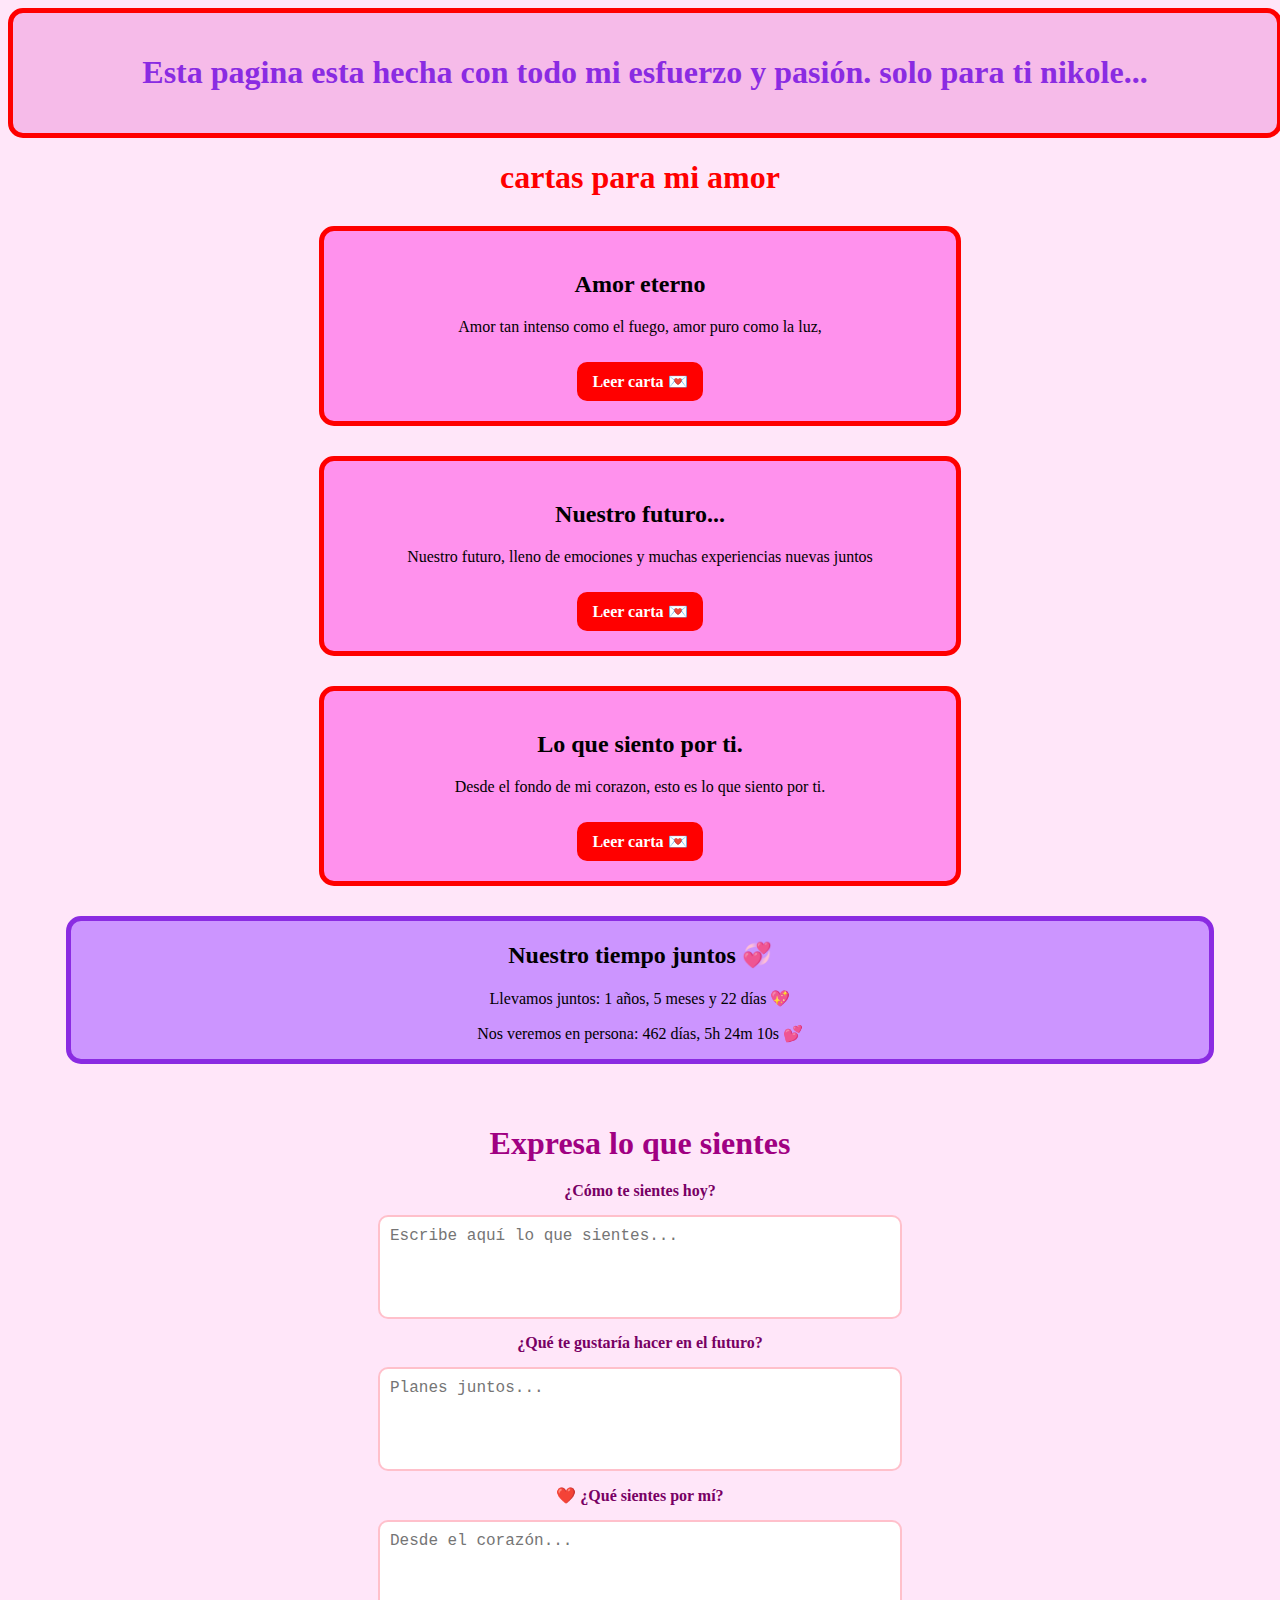
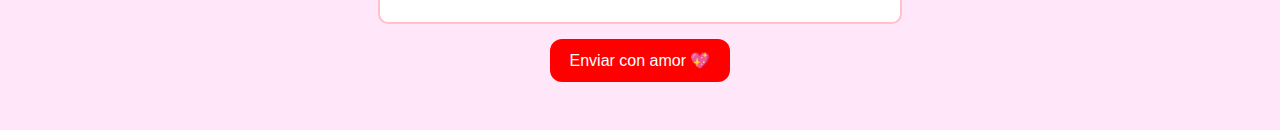
<file: index.html>
<!DOCTYPE html>
<html lang="en">
<head>
    <meta charset="UTF-8">
    <meta name="viewport" content="width=device-width, initial-scale=1.0">
    <title>pagina para mi niko</title>
    <link rel="stylesheet" href="style.css">
</head>
<body>
    <header>
  <h1>Esta pagina esta hecha con todo mi esfuerzo y pasión. solo para ti nikole...</h1>
<br>
</header>
 <section class="cartas">
    <h1>cartas para mi amor</h1>
        <!-- amor eterno -->
        <div class="carta">
<h2>Amor eterno</h2>
<p>Amor tan intenso como el fuego, amor puro como la luz,</p>
 <a href="carta1.html" target="_blank">Leer carta 💌</a>
        </div>

        <!-- esperame por favor, espera nuestro futuro -->
        <div class="carta">
<h2>Nuestro futuro...</h2>
<p>Nuestro futuro, lleno de emociones y muchas experiencias nuevas juntos</p>
<a href="carta2.html" target="_blank">Leer carta 💌</a>
        </div>

        <!-- lo que siento por ti...-->
        <div class="carta">
<h2>Lo que siento por ti.</h2>
<p>Desde el fondo de mi corazon, esto es lo que siento por ti.</p>
<a href="carta3.html" target="_blank">Leer carta 💌</a>
        </div>
    </section>
<section class="tiempo">
  <!-- 💞 SECCIÓN DE TIEMPO -->
        <h2>Nuestro tiempo juntos 💞</h2>
      <p id="tiempoJuntos"></p>
<p id="cuentaRegresiva"></p>
</section>
<section class="sentimientos">
  <h1>Expresa lo que sientes</h1>
<form id="formSentimientos" action="https://formspree.io/f/xeoplvke" method="POST">
  <label for="hoy"> ¿Cómo te sientes hoy?</label>
  <textarea id="hoy" name="hoy" placeholder="Escribe aquí lo que sientes..." required></textarea>

  <label for="futuro"> ¿Qué te gustaría hacer en el futuro?</label>
  <textarea id="futuro" name="futuro" placeholder="Planes juntos..." required></textarea>

  <label for="amor">❤️ ¿Qué sientes por mí?</label>
  <textarea id="amor" name="amor" placeholder="Desde el corazón..." required></textarea>

  <button type="submit">Enviar con amor 💖</button>
</form>

<p id="mensajeEnviado" class="oculto">💌 Gracias por abrir tu corazón 💕</p>

</section>



  <!-- 💫 ENLACE AL JS -->
  <script src="main.js"></script>
</body>

</html>
</file>
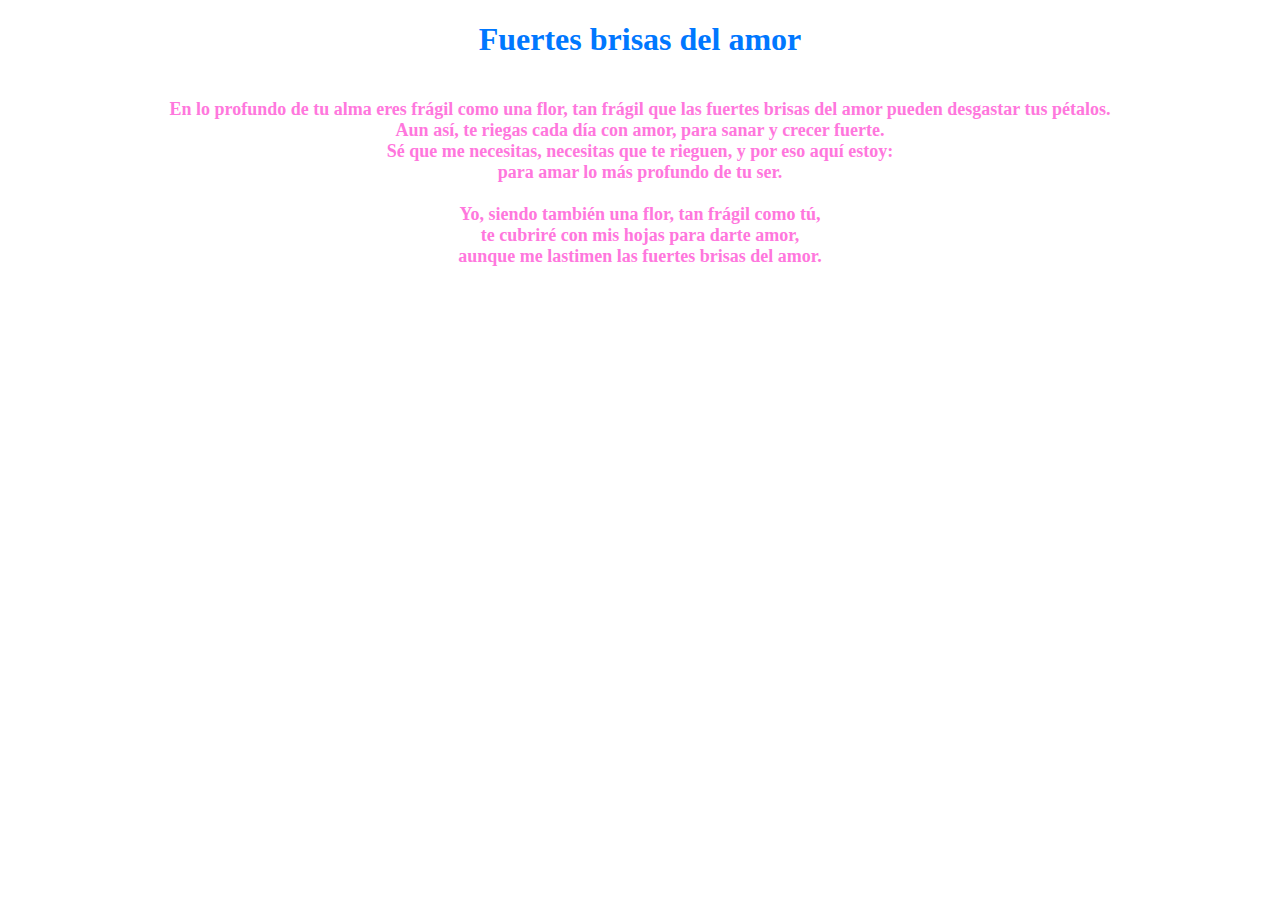
<file: carta4.html>
<!DOCTYPE html>
<html lang="en">
<head>
    <meta charset="UTF-8">
    <meta name="viewport" content="width=device-width, initial-scale=1.0">
    <title>brisas del amor</title>
    <link rel="stylesheet" href="style4.css">
</head>
<body>
    <div class="fondo-petalos"></div>
    <h1>Fuertes brisas del amor</h1>
    <h3>
       En lo profundo de tu alma eres frágil como una flor, tan frágil que las fuertes brisas del amor pueden desgastar tus pétalos.
Aun así, te riegas cada día con amor, para sanar y crecer fuerte.
Sé que me necesitas, necesitas que te rieguen, y por eso aquí estoy:
para amar lo más profundo de tu ser.

Yo, siendo también una flor, tan frágil como tú,
te cubriré con mis hojas para darte amor,
aunque me lastimen las fuertes brisas del amor. 
    </h3>
    <script src="petalos.js"></script>
</body>
</html>
</file>
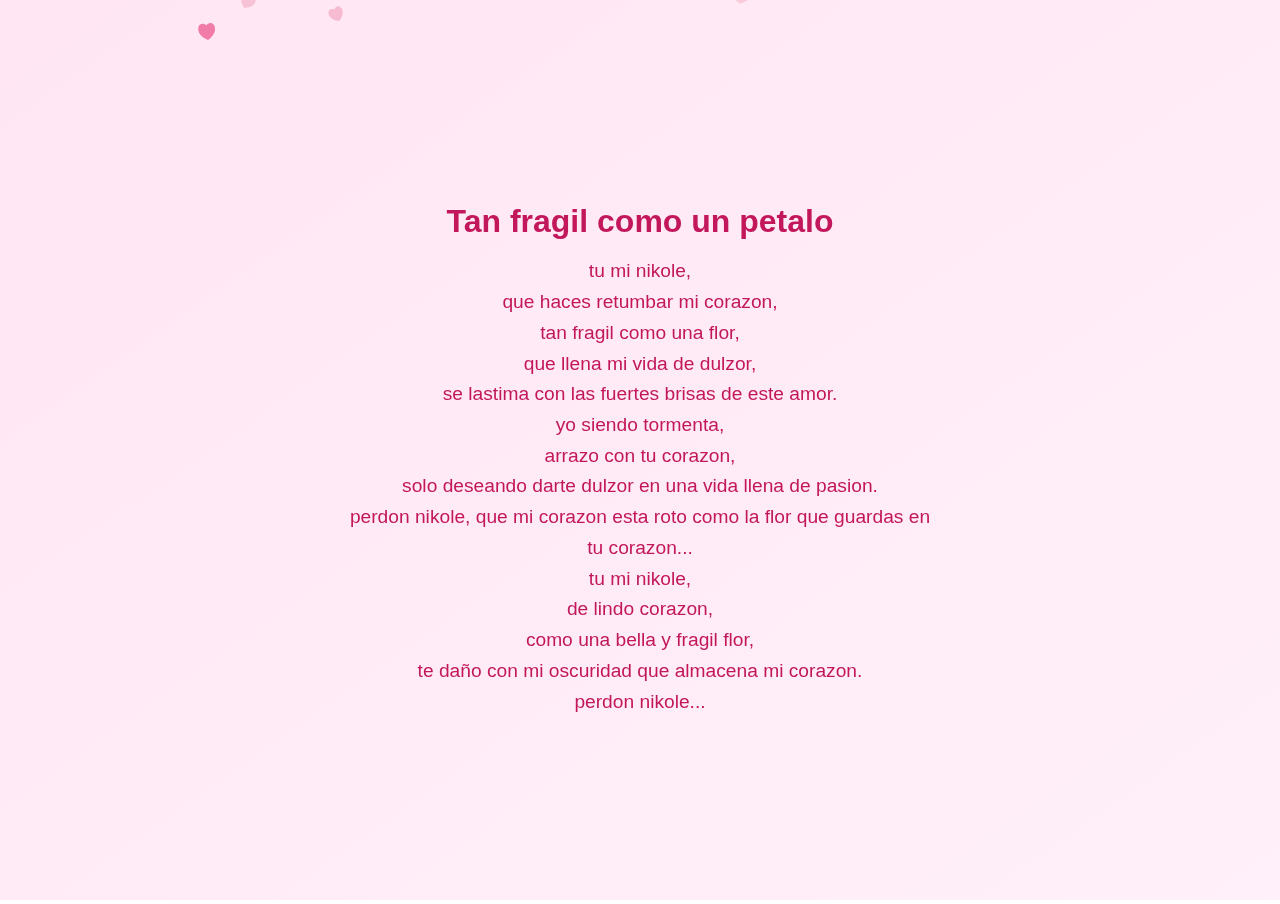
<file: carta5.html>
<!DOCTYPE html>
<html lang="es">
<head>
  <meta charset="UTF-8">
  <meta name="viewport" content="width=device-width, initial-scale=1.0">
  <title>Pétalos cayendo solo con CSS</title>
  <link rel="stylesheet" href="style5.css">
</head>
<body>
      <canvas id="petalos"></canvas>
<div class="poema">
    <h1>Tan fragil como un petalo</h1>
    <p>
  tu mi nikole, <br>
  que haces retumbar mi corazon, <br>
  tan fragil como una flor, <br>
  que llena mi vida de dulzor, <br>
  se lastima con las fuertes brisas de este amor. <br>
  yo siendo tormenta, <br>
  arrazo con tu corazon, <br>
  solo deseando darte dulzor en una vida llena de pasion. <br>
  perdon nikole, que mi corazon esta roto como la flor que guardas en tu corazon...
  <br>
  tu mi nikole, <br>
  de lindo corazon, <br> 
  como una bella y fragil flor, <br>
  te daño con mi oscuridad que almacena mi corazon. <br>
  perdon nikole...  <br>
    </p>
  </div>
  <script src="petalos.js"></script>
</body>
</html>
</file>
<file: style.css>
header{
    width: 100%;
    margin: 0 auto;
    background-color: rgb(246, 187, 233);
    text-align: center;
    border: 5px solid red;
    border-radius: 15px;
    padding: 20px 0;
}
body{
    background-color: #ffe6f9;
}
h1{
    text-align: center;

}
header h1{
    color: blueviolet;
    display: inline-block;
    transition: 0.2s;
}
header h1:hover{
 transform: scale(1.1);
}


.cartas h1{
color: red;
}
.carta{
    border-radius: 15px;

      transition: transform 0.2s, box-shadow 0.2s;
    border: 5px solid red;
     width: 50%;
    margin: 30px auto;
    background-color: rgb(255, 145, 237);
    text-align: center;
    padding: 20px 0;
}

.carta:hover {
    transform: scale(1.05);
    box-shadow: 0 4px 12px rgba(0,0,0,0.3);
}

.carta a {
     display: inline-block; /* Necesario para que el transform funcione bien */
  transition: transform 0.4s ease;
    display: inline-block;
    margin-top: 10px;
    padding: 10px 15px;
    background-color: red;
    color: white;
    border-radius: 10px;
    text-decoration: none;
    font-weight: bold;
    transition: transform 0.2s, background-color 0.2s;
    
}

.carta a:hover {
    transform: scale(1.05);
    animation: carta 0.6s infinite; /* Duración y repetición de la animación */
}


@keyframes carta {
  0% { transform: scale(1); }
  25% { transform: scale(1.2); }
  50% { transform: scale(1); }
  75% { transform: scale(1.2); }
  100% { transform: scale(1); }
}

@media screen and (max-width: 600px) {
  .carta {
    width: 80%;
    padding: 15px; 
  }
}

.tiempo{
    background-color: rgb(204, 149, 255);
    width: 90%;
    margin: 0 auto;
    border: 5px solid blueviolet;
    border-radius: 15px;
    text-align: center;
}

.sentimientos {
  background-color: #ffe6f9;
  text-align: center;
  padding: 40px 20px;
}

.sentimientos h1 {
  color: rgb(160, 0, 130);
  margin-bottom: 20px;
}

form {
  display: flex;
  flex-direction: column;
  align-items: center;
  gap: 15px;
  max-width: 600px;
  margin: 0 auto;
}

label {
  font-weight: bold;
  color: rgb(120, 0, 100);
}

textarea {
  width: 100%;
  max-width: 500px;
  height: 80px;
  border: 2px solid pink;
  border-radius: 10px;
  padding: 10px;
  font-size: 16px;
  resize: none;
  background-color: #fff;
}

button {
  background-color: red;
  color: white;
  border: none;
  border-radius: 12px;
  padding: 12px 20px;
  font-size: 16px;
  cursor: pointer;
  transition: transform 0.2s, background-color 0.2s;
}

button:hover {
  transform: scale(1.05);
  background-color: darkred;
}

.oculto {
  display: none;
}

#mensajeEnviado {
  color: rgb(150, 0, 120);
  font-size: 20px;
  margin-top: 15px;
  animation: aparecer 1s ease;
}

@keyframes aparecer {
  from { opacity: 0; transform: scale(0.9); }
  to { opacity: 1; transform: scale(1); }
}

/* Versión móvil */
@media screen and (max-width: 600px) {
  textarea {
    width: 90%;
  }
}
</file>
<file: style4.css>
.carta-contenedor {
  background-color: #7ed4ff;
  border: 3px solid #000000;
  border-radius: 20px;
  box-shadow: 0 8px 20px rgba(0,0,0,0.2);
  padding: 40px 30px;
  max-width: 600px;
  width: 90%;
  text-align: center;
  line-height: 1.6;
  animation: entrada 1s ease-out;
}

h1 {
  color: #0077ff;
  margin-bottom: 20px;
text-align: center;
  font-size: 2em;
}

h3 {
    text-align: center;
  white-space: pre-line; /* Mantiene saltos de línea */
  font-size: 18px;
  color: #ff77dd;
}

a {
  display: inline-block;
  margin-top: 30px;
  padding: 10px 20px;
  background-color: #15fbff;
  color: white;
  text-decoration: none;
  border-radius: 12px;
  transition: transform 0.2s, background-color 0.2s;
}

a:hover {
  transform: scale(1.05);
  background-color: #c70070;
}

/* Animación de entrada */
@keyframes entrada {
  from {
    opacity: 0;
    transform: translateY(30px);
  }
  to {
    opacity: 1;
    transform: translateY(0);
  }
}
canvas#petalos {
  position: fixed;
  top: 0;
  left: 0;
  z-index: 0;
  pointer-events: none;
}
.carta-contenedor {
  position: relative;
  z-index: 1;
}

/* --- Fondo de pétalos --- */
.fondo-petalos {
  position: fixed;
  top: 0;
  left: 0;
  width: 100%;
  height: 100%;
  overflow: hidden;
  z-index: 0;
}

.petal {
  position: absolute;
  width: 12px;
  height: 20px;
  background: pink;
  border-radius: 12px 12px 0 0;
  opacity: 0.8;
  transform-origin: center center;
  animation: caer 8s linear infinite, balancear 3s ease-in-out infinite;
}

@keyframes caer {
  0% {
    transform: translateY(-10%) rotate(0deg);
    opacity: 0.8;
  }
  100% {
    transform: translateY(110vh) rotate(360deg);
    opacity: 0;
  }
}

@keyframes balancear {
  0%, 100% { transform: translateX(0) rotate(0deg); }
  50% { transform: translateX(15px) rotate(15deg); }
}
</file>
<file: style5.css>
html, body {
  margin: 0;
  padding: 0;
  overflow: hidden;
  height: 100%;
  background: linear-gradient(to bottom right, #ffe6f2, #fff0fa);
  font-family: 'Poppins', sans-serif;
}

.titulo {
  position: absolute;
  top: 40%;
  left: 50%;
  transform: translate(-50%, -50%);
  color: #c2185b;
  font-size: 2em;
  text-shadow: 0 0 10px rgba(255,255,255,0.9);
  z-index: 10;
}
.poema {
  position: fixed;
  top: 50%;
  left: 50%;
  transform: translate(-50%, -50%);
  text-align: center;
  color: #c2185b;
  z-index: 10;          /* Asegura que esté sobre el canvas */
  font-family: 'Poppins', sans-serif;
  padding: 20px;
  background: transparent;
}

.poema h1 {
  font-size: 2rem;
  margin-bottom: 1rem;
}

.poema p {
  font-size: 1.2rem;
  line-height: 1.6;
  margin: 0;
}
</file>
